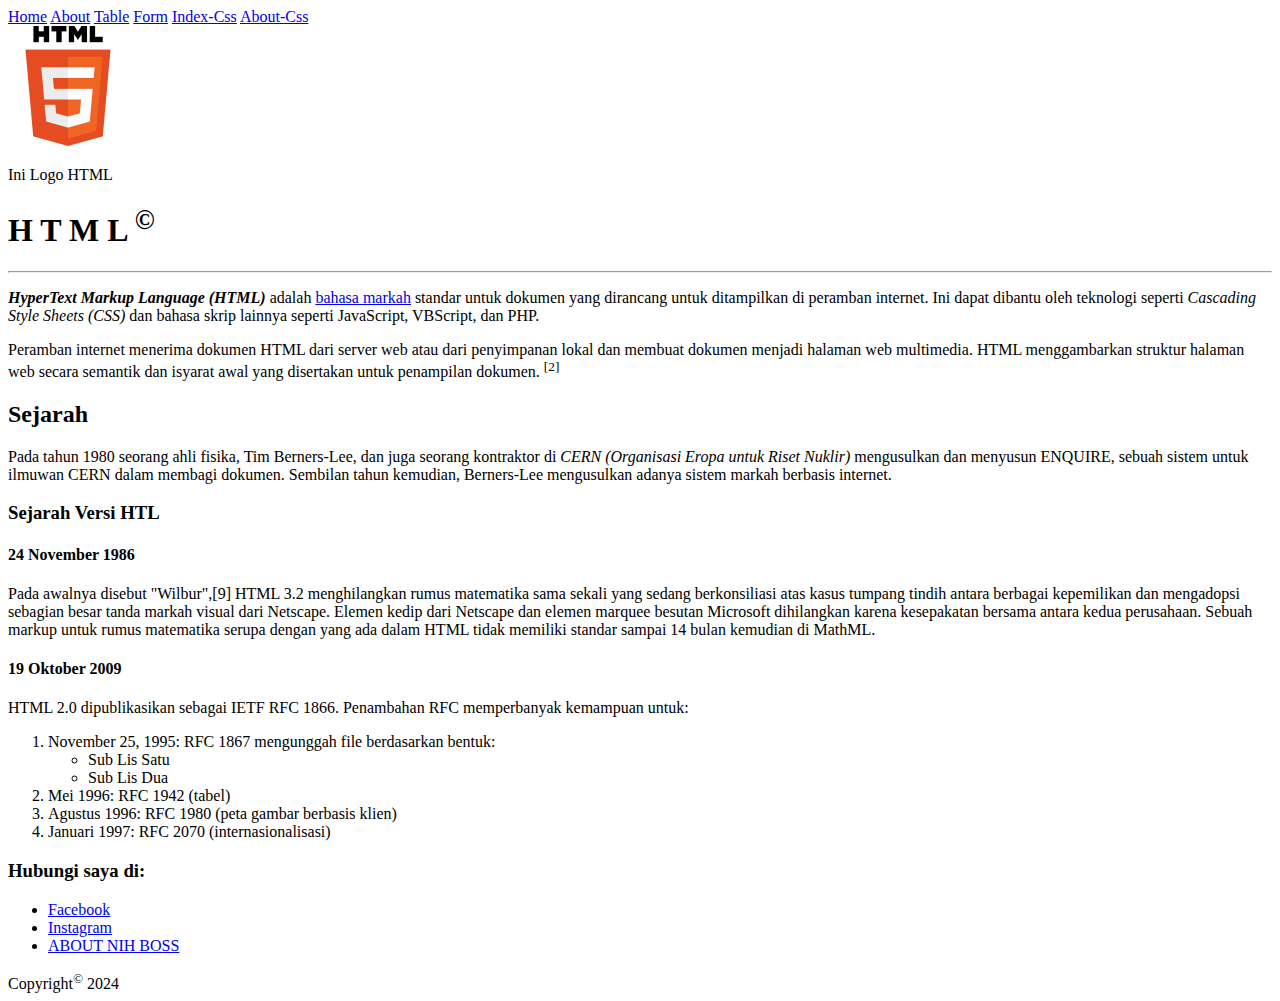
<file: index.html>
<!DOCTYPE html>
<html lang="en">
<head>
    <meta charset="UTF-8">
    <meta name="viewport" content="width=device-width, initial-scale=1.0">
    <title>Revo Belajar HTML</title>
</head>
<body>
    <!--Aku ingin belajar HTML, jadi aku buat semuanya di bawah ini-->
    <!-- Nav -->
     <nav>
        <a href="index.html">Home</a>
        <a href="about.html">About</a>
        <a href="table.html">Table</a>
        <a href="form.html">Form</a>
        <a href="index-css.html">Index-Css</a>
        <a href="about-css.html">About-Css</a>
     </nav>

    <!-- Ini bagian untuk memuat gambar -->
     <div>
        <img src="img/logo HTML.png"
        alt="Logo HTML">
        <p>Ini Logo HTML</p> 
     </div>

    <!-- Ini bagian akhir gambar -->
    <main>
        <section>
            <h1>H T M L <sup>&copy;</sup></h1>

            <hr>
            
            <p><b><i>HyperText Markup Language (HTML)</i></b> adalah <a href="https://id.wikipedia.org/wiki/Bahasa_markah">bahasa markah</a> standar untuk dokumen yang dirancang untuk ditampilkan di peramban internet. Ini dapat dibantu oleh teknologi seperti <i>Cascading Style Sheets (CSS)</i> dan bahasa skrip lainnya seperti JavaScript, VBScript, dan PHP.</p>
        
            </p>Peramban internet menerima dokumen HTML dari server web atau dari penyimpanan lokal dan membuat dokumen menjadi halaman web multimedia. HTML menggambarkan struktur halaman web secara semantik dan isyarat awal yang disertakan untuk penampilan dokumen. <sup>[2]</sup></p> 
        </section>
        
        <article>
            <h2>Sejarah</h2>
            <p>Pada tahun 1980 seorang ahli fisika, Tim Berners-Lee, dan juga seorang kontraktor di <i>CERN (Organisasi Eropa untuk Riset Nuklir)</i> mengusulkan dan menyusun ENQUIRE, sebuah sistem untuk ilmuwan CERN dalam membagi dokumen. Sembilan tahun kemudian, Berners-Lee mengusulkan adanya sistem markah berbasis internet.</p>
        
            <h3>Sejarah Versi HTL</h3>
            <h4>24 November 1986</h4>
            <p>Pada awalnya disebut "Wilbur",[9] HTML 3.2 menghilangkan rumus matematika sama sekali yang sedang berkonsiliasi atas kasus tumpang tindih antara berbagai kepemilikan dan mengadopsi sebagian besar tanda markah visual dari Netscape. Elemen kedip dari Netscape dan elemen marquee besutan Microsoft dihilangkan karena kesepakatan bersama antara kedua perusahaan. Sebuah markup untuk rumus matematika serupa dengan yang ada dalam HTML tidak memiliki standar sampai 14 bulan kemudian di MathML.</p>
        
            <h4>19 Oktober 2009</h4>
            <p>HTML 2.0 dipublikasikan sebagai IETF RFC 1866. Penambahan RFC memperbanyak kemampuan untuk:
                <ol>
                    <li>November 25, 1995: RFC 1867 mengunggah file berdasarkan bentuk:
                        <ul>
                            <li>Sub Lis Satu</li>
                            <li>Sub Lis Dua</li>
                        </ul>
                    </li>
                    <li>Mei 1996: RFC 1942 (tabel)</li>
                    <li>Agustus 1996: RFC 1980 (peta gambar berbasis klien)</li>
                    <li>Januari 1997: RFC 2070 (internasionalisasi)</li>
                </ol>
            </p>
        </article>
    
        <section>
            <h3>Hubungi saya di:</h3>
            <p>
                <ul>
                    <li><a href="http://facebook.com">Facebook</a></li>
                    <li><a href="http://instagram.com">Instagram</a></li>
                    <li><a href="about.html">ABOUT NIH BOSS</a></li>
                </ul>
            </p>
        </section>
        </main>
    
    <footer>
        Copyright<sup>&copy;</sup> 2024
    </footer>
</body>
</html>
</file>
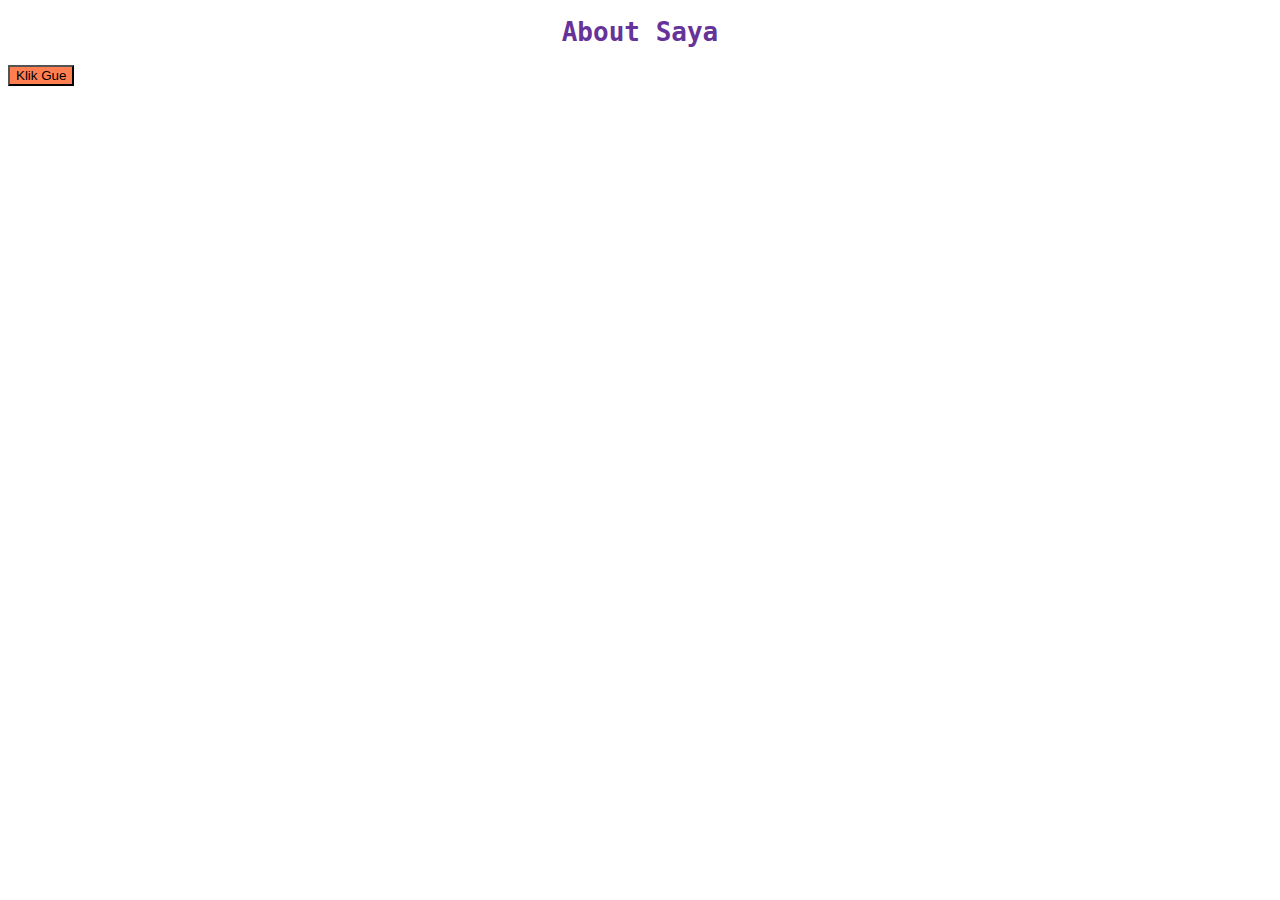
<file: about-css.html>
<!DOCTYPE html>
<html lang="en">
<head>
    <meta charset="UTF-8">
    <meta name="viewport" content="width=device-width, initial-scale=1.0">
    <title>About - CSS</title>

    <link rel="stylesheet" href="assets/app.css">
</head>
<body>
    <main>
        <h1>About Saya</h1>
        <button>Klik Gue</button>
    </main>
</body>
</html>
</file>
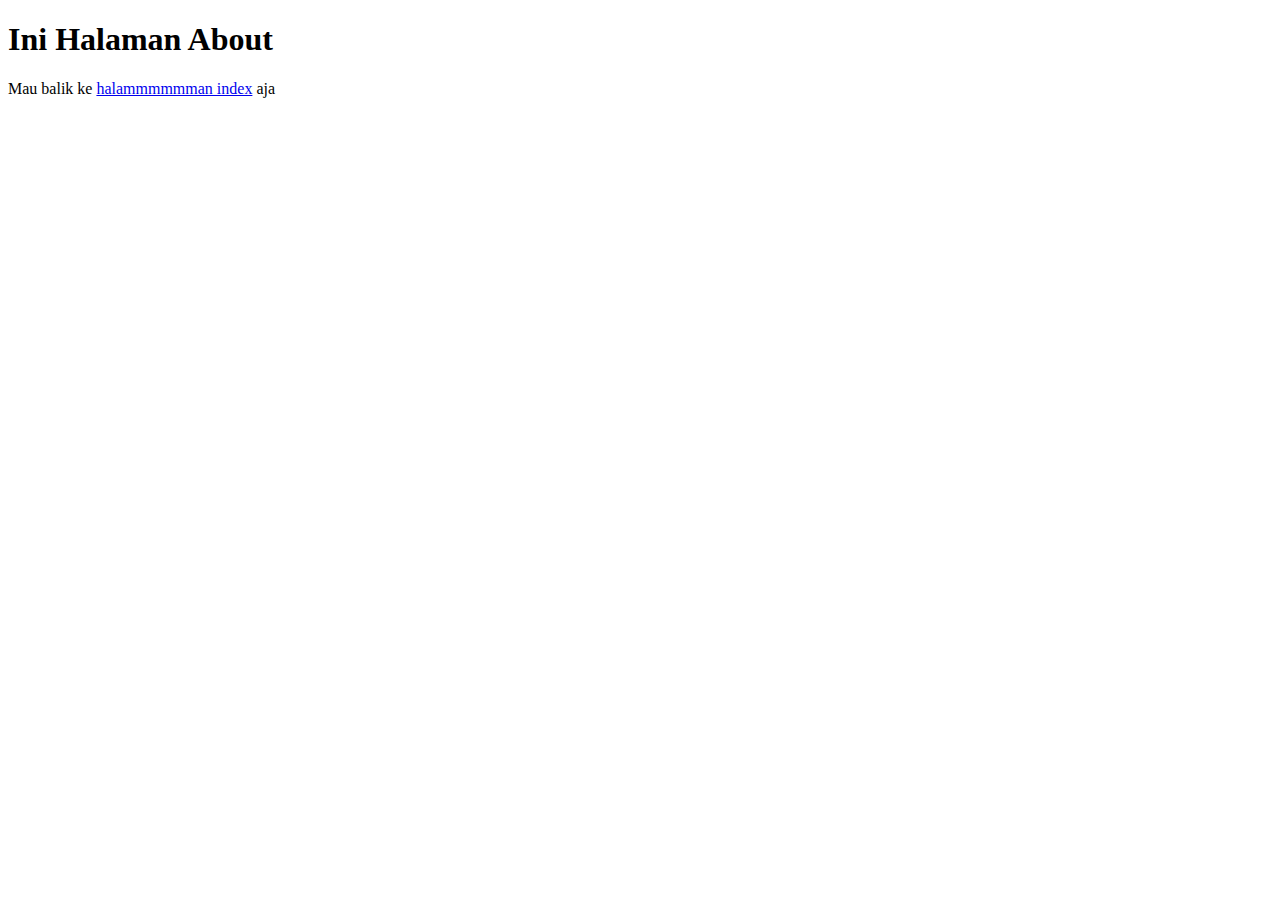
<file: about.html>
<!DOCTYPE html>
<html lang="en">
<head>
    <meta charset="UTF-8">
    <meta name="viewport" content="width=device-width, initial-scale=1.0">
    <title>About Page</title>
</head>
<body>
    <h1>Ini Halaman About</h1>
<p>Mau balik ke <a href="index.html">halammmmmman index</a> aja</p>
</body>
</html>
</file>
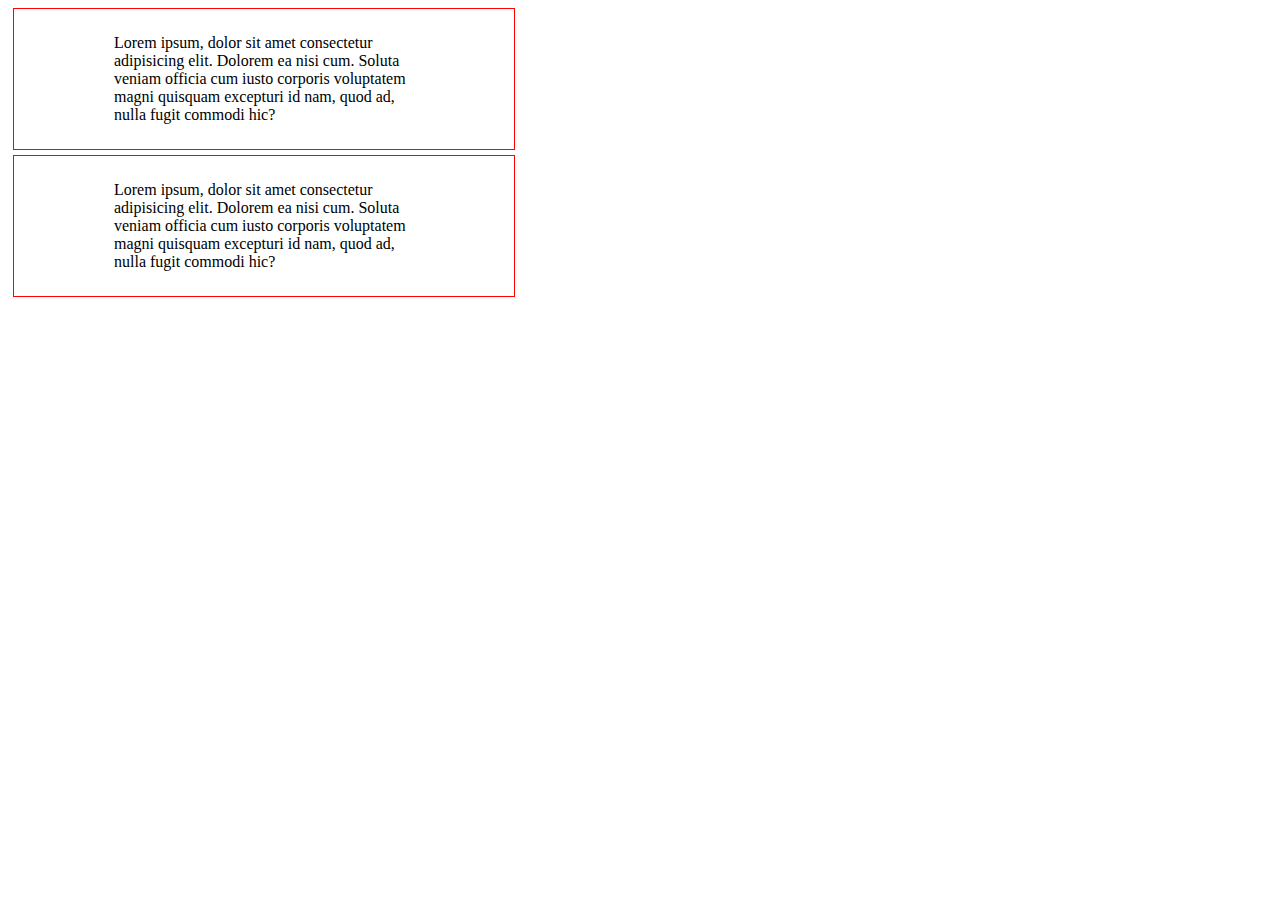
<file: box.html>
<!DOCTYPE html>
<html lang="en">
<head>
   <meta charset="UTF-8">
   <meta name="viewport" content="width=device-width, initial-scale=1.0">
   <title>Belajar Box Dalam Web</title>
   <link rel="stylesheet" href="assets/box.css">
</head>
<body>
   <div>
      Lorem ipsum, dolor sit amet consectetur adipisicing elit. Dolorem ea nisi cum. Soluta veniam officia cum iusto corporis voluptatem magni quisquam excepturi id nam, quod ad, nulla fugit commodi hic?
   </div>

   <div>
      Lorem ipsum, dolor sit amet consectetur adipisicing elit. Dolorem ea nisi cum. Soluta veniam officia cum iusto corporis voluptatem magni quisquam excepturi id nam, quod ad, nulla fugit commodi hic?
   </div>

</body>
</html>
</file>
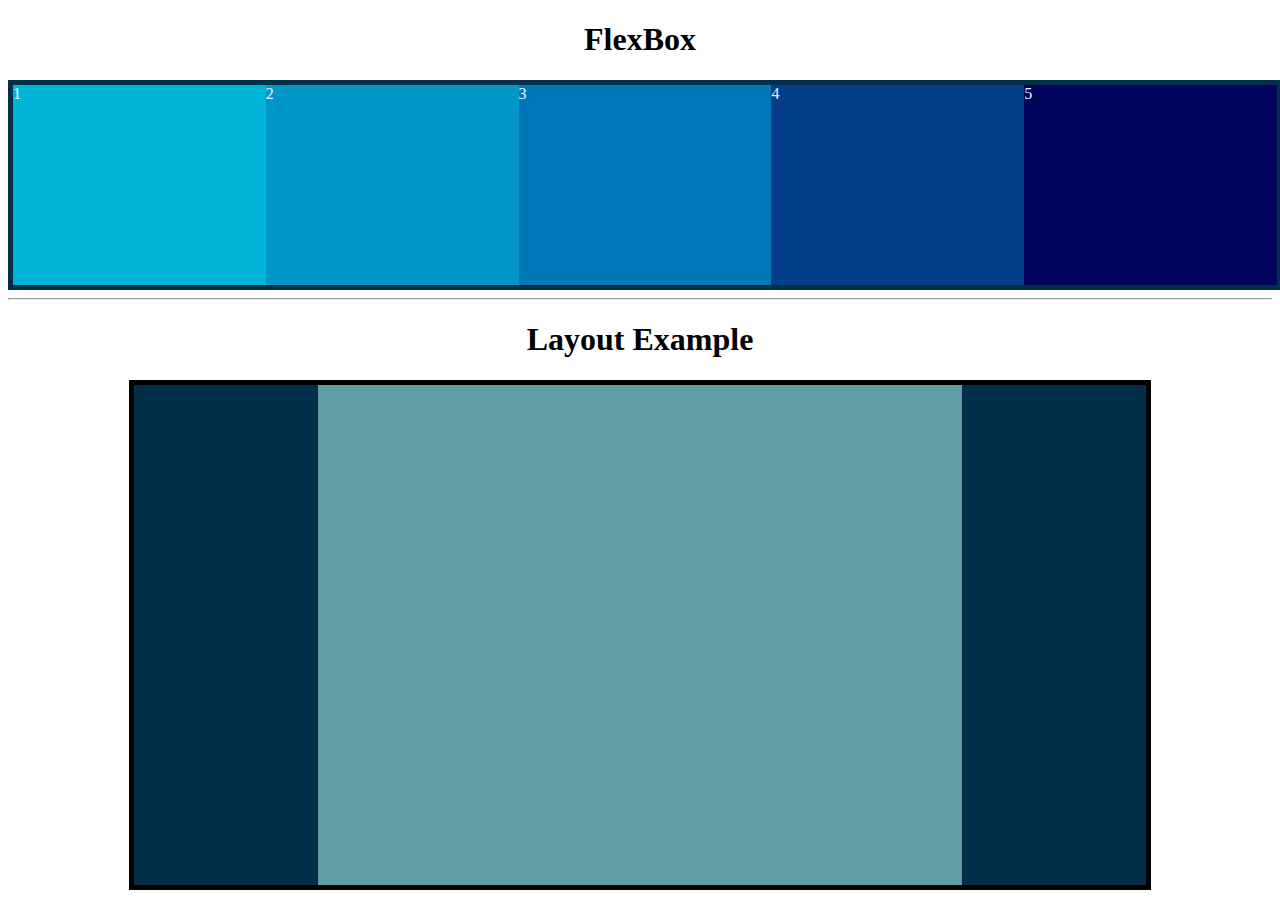
<file: flexbox.html>
<!DOCTYPE html>
<html lang="en">
<head>
   <meta charset="UTF-8">
   <meta name="viewport" content="width=device-width, initial-scale=1.0">
   <title>Belajar Flexboxxxxxx</title>
   <link rel="stylesheet" href="assets/flexbox.css">
</head>
<body>
   <h1>FlexBox</h1>
   <section id="container">
      <div style="background-color: #00b4d8;">1</div> 
      <div style="background-color: #0096c7;">2</div>
      <div style="background-color: #0077b6;">3</div>
      <div style="background-color: #023e8a;">4</div>
      <div style="background-color: #03045e;">5</div>
   </section>

   <hr>

   <h1>Layout Example</h1>
   <main>
      <section class="sidebar"></section>
      <section class="content"></section>
      <section class="sidebar"></section>
   </main>
</body>
</html>
</file>
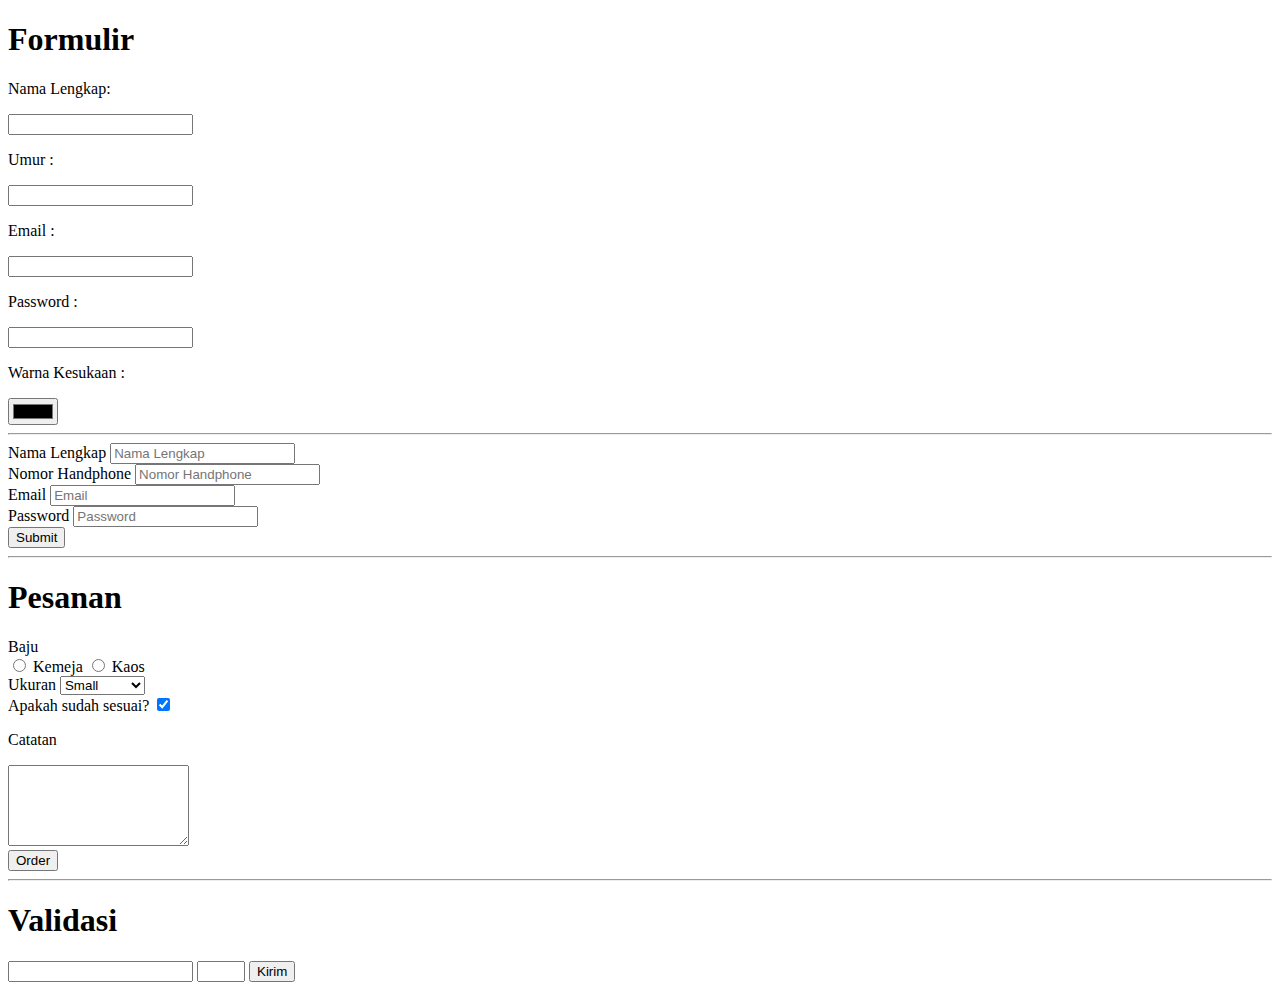
<file: form.html>
<!DOCTYPE html>
<html lang="en">
<head>
    <meta charset="UTF-8">
    <meta name="viewport" content="width=device-width, initial-scale=1.0">
    <title>Halaman Formulir</title>
</head>

<body>
    <main>
        <h1>Formulir</h1>
<!-- ini form yang salah -->
        <form action="#" method="post">
            <p>Nama Lengkap: </p><input type="text">
            <p>Umur :</p><input type="number">
            <p>Email :</p><input type="email">
            <p>Password :</p><input type="password">
            <p>Warna Kesukaan :</p><input type="color">
        </form>

        <hr>
<!-- ini form yang benar -->
        <form action="/daftar" method="get">
            <div>
                <label for="name">Nama Lengkap</label>
                <input type="text" placeholder="Nama Lengkap" id="name" name="name">
            </div>

            <div>
                <label for="phone">Nomor Handphone</label>
                <input type="number" placeholder="Nomor Handphone" id="phone" name="phone">
            </div>
            
            <div>
                <label for="email">Email</label>
                <input type="email" placeholder="Email" id="phone" name="email">
            </div>
            
            <div>
                <label for="password">Password</label>
                <input type="password" placeholder="Password" id="password" name="password">
            </div>
                        
            <button type="submit">Submit</button>
        </form>

        <hr>
        <!-- belajar radio button dan checkbox -->
         <h1>Pesanan</h1>
    
         <form action="/order">
            <label for="">Baju</label>
            <div>
                <input type="radio" name="Baju" id="" value="kemeja">
                <label for="">Kemeja</label>

                <input type="radio" name="Baju" id="" value="kaos">
                <label for="">Kaos</label> 
            </div>

            <div>
                <label for="ukuran">Ukuran</label>
                <select name="ukuran" id="">Ukuran
                    <option value="S">Small</option>
                    <option value="M">Medium</option>
                    <option value="L">Large</option>
                    <option value="XL">Xtra Large</option>
                </select>
            </div>

            <div>
                <label for="confirm">Apakah sudah sesuai?</label>
                <input type="checkbox" name="confirm" id="confirm" checked value="1">
            </div>           

            <div>
                <p>
                    <label for="notes">Catatan</label>
                </p>
                <textarea name="notes" id="notes" cols="20" rows="5"></textarea>
            </div>

            <button type="submit">Order</button>

         </form>

         <hr>
         <!-- ini belajar Validasi Inputan -->

         <h1>Validasi</h1>
         <form action="valid">
            <input type="text" name="catatan" minlength="3" maxlength="8"> 
            <input type="number" name="nomor" min="2" max="5">  
            <button type="submit">Kirim</button>   
         </form>
    </main>
</body>
</html>
</file>
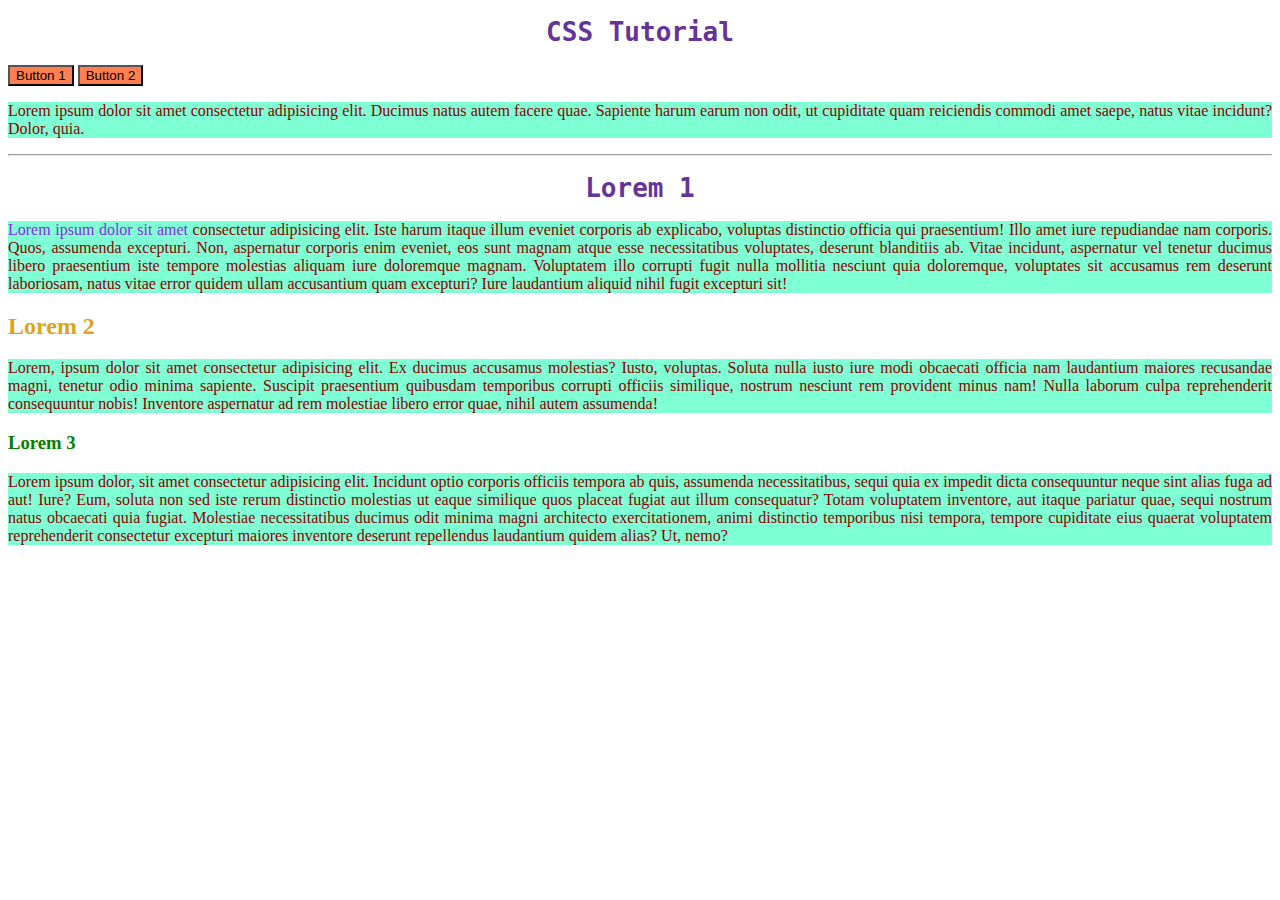
<file: index-css.html>
<!DOCTYPE html>
<html lang="en">
<head>
    <meta charset="UTF-8">
    <meta name="viewport" content="width=device-width, initial-scale=1.0">
    <title>CSS Tutorial</title>

    <!--Style element  -->
    <!-- <style>
        h1 {
            color: red;
            font-family: monospace;
        }
    </style> -->

    <!-- External stylesheet -->
     <link rel="stylesheet" href="assets/app.css">
</head>
<body>
    <!-- Inline style -->
     <!-- <h1 style="color: darkmagenta;">CSS Tutorial</h1>
     <button style="background-color: goldenrod; color: cornflowerblue;">Klik Saya</button> -->

     <!--Style element  -->
     <!-- <h1>CSS Tutorial</h1>
     <h1>CSS Tutorial</h1>
     <h1>CSS Tutorial</h1>
     <h1>CSS Tutorial</h1>
     <h1>CSS Tutorial</h1> -->

    <!-- External stylesheet -->
     <!-- <h1>CSS Tutorial</h1>
     <h1>CSS Tutorial</h1>
     <h1>CSS Tutorial</h1> -->

     <h1>CSS Tutorial</h1>

     <button>Button 1</button>
     <button>Button 2</button>

     <p>Lorem ipsum dolor sit amet consectetur adipisicing elit. Ducimus natus autem facere quae. Sapiente harum earum non odit, ut cupiditate quam reiciendis commodi amet saepe, natus vitae incidunt? Dolor, quia.</p>

     <hr>

     <h1>Lorem 1</h1>
     <p>
        <a href="#">Lorem ipsum dolor sit amet</a> consectetur adipisicing elit. Iste harum itaque illum eveniet corporis ab explicabo, voluptas distinctio officia qui praesentium! Illo amet iure repudiandae nam corporis. Quos, assumenda excepturi.
        Non, aspernatur corporis enim eveniet, eos sunt magnam atque esse necessitatibus voluptates, deserunt blanditiis ab. Vitae incidunt, aspernatur vel tenetur ducimus libero praesentium iste tempore molestias aliquam iure doloremque magnam.
        Voluptatem illo corrupti fugit nulla mollitia nesciunt quia doloremque, voluptates sit accusamus rem deserunt laboriosam, natus vitae error quidem ullam accusantium quam excepturi? Iure laudantium aliquid nihil fugit excepturi sit!
     </p>

     <h2>Lorem 2</h2>
     <p>
        Lorem, ipsum dolor sit amet consectetur adipisicing elit. Ex ducimus accusamus molestias? Iusto, voluptas. Soluta nulla iusto iure modi obcaecati officia nam laudantium maiores recusandae magni, tenetur odio minima sapiente.
        Suscipit praesentium quibusdam temporibus corrupti officiis similique, nostrum nesciunt rem provident minus nam! Nulla laborum culpa reprehenderit consequuntur nobis! Inventore aspernatur ad rem molestiae libero error quae, nihil autem assumenda!
     </p>

     <h3>Lorem 3</h3>
     <p>
        Lorem ipsum dolor, sit amet consectetur adipisicing elit. Incidunt optio corporis officiis tempora ab quis, assumenda necessitatibus, sequi quia ex impedit dicta consequuntur neque sint alias fuga ad aut! Iure?
        Eum, soluta non sed iste rerum distinctio molestias ut eaque similique quos placeat fugiat aut illum consequatur? Totam voluptatem inventore, aut itaque pariatur quae, sequi nostrum natus obcaecati quia fugiat.
        Molestiae necessitatibus ducimus odit minima magni architecto exercitationem, animi distinctio temporibus nisi tempora, tempore cupiditate eius quaerat voluptatem reprehenderit consectetur excepturi maiores inventore deserunt repellendus laudantium quidem alias? Ut, nemo?
     </p>
</body>
</html>
</file>
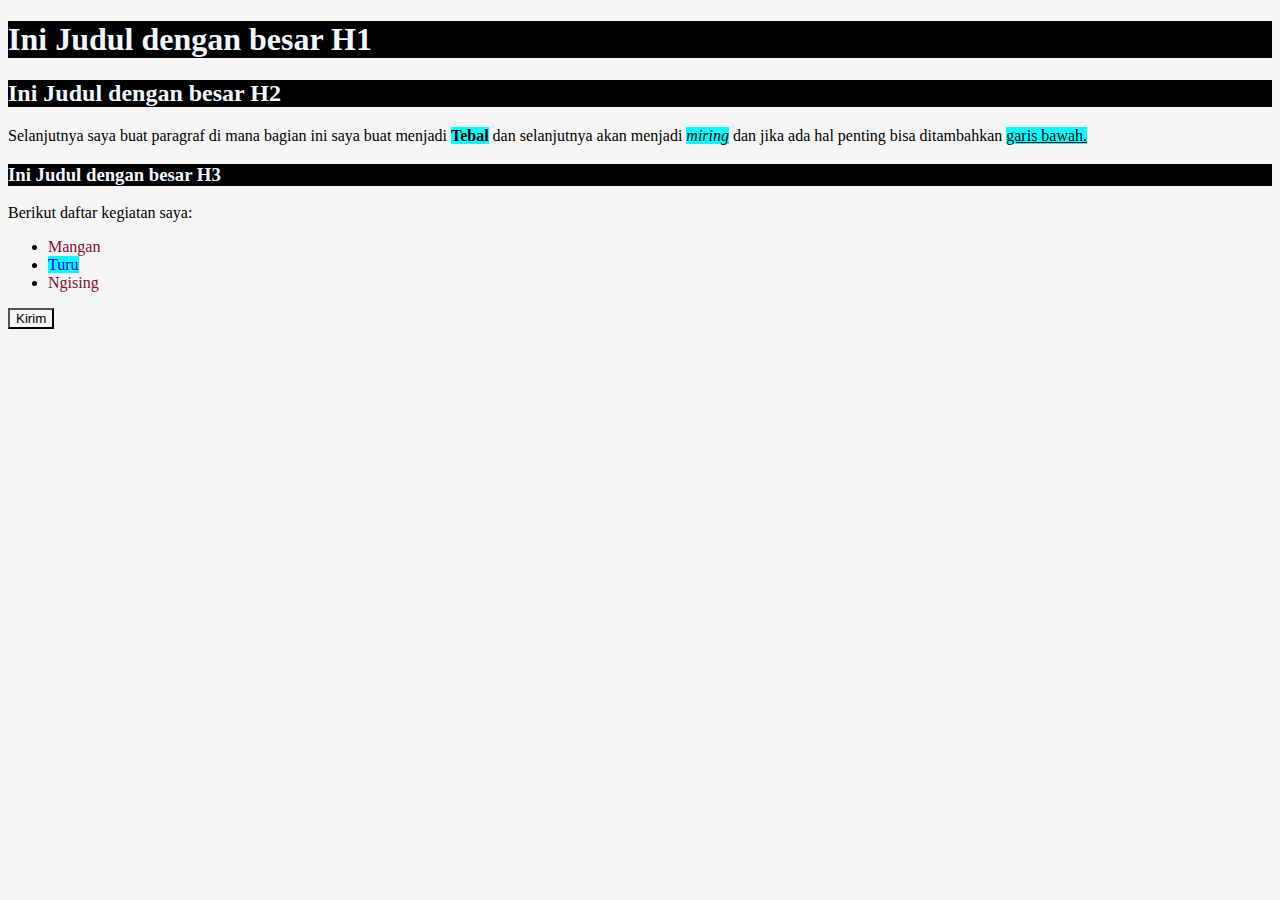
<file: index-css2.html>
<!DOCTYPE html>
<html lang="en">
<head>
    <meta charset="UTF-8">
    <meta name="viewport" content="width=device-width, initial-scale=1.0">
    <title>CSS Selector</title>
    <link rel="stylesheet" href="assets/app2.css">
</head>
<body>
    <main>
        <h1>Ini Judul dengan besar H1</h1>

        <h2>Ini Judul dengan besar H2</h2>
        <p>
            Selanjutnya saya buat paragraf di mana bagian ini saya buat menjadi <b class="penting">Tebal</b> dan selanjutnya akan menjadi <i class="penting">miring</i> dan jika ada hal penting bisa ditambahkan <u class="penting">garis bawah.</u>
        </p>

        <h3>Ini Judul dengan besar H3</h3>
        <p>
            Berikut daftar kegiatan saya:
        </p>
        <ul>
            <li><span>Mangan</span></li>
            <li><span id="kegiatan2" class="penting">Turu</span></li>
            <li><span>Ngising</span></li>
        </ul>

        <button>Kirim</button>
    </main>
</body>
</html>
</file>
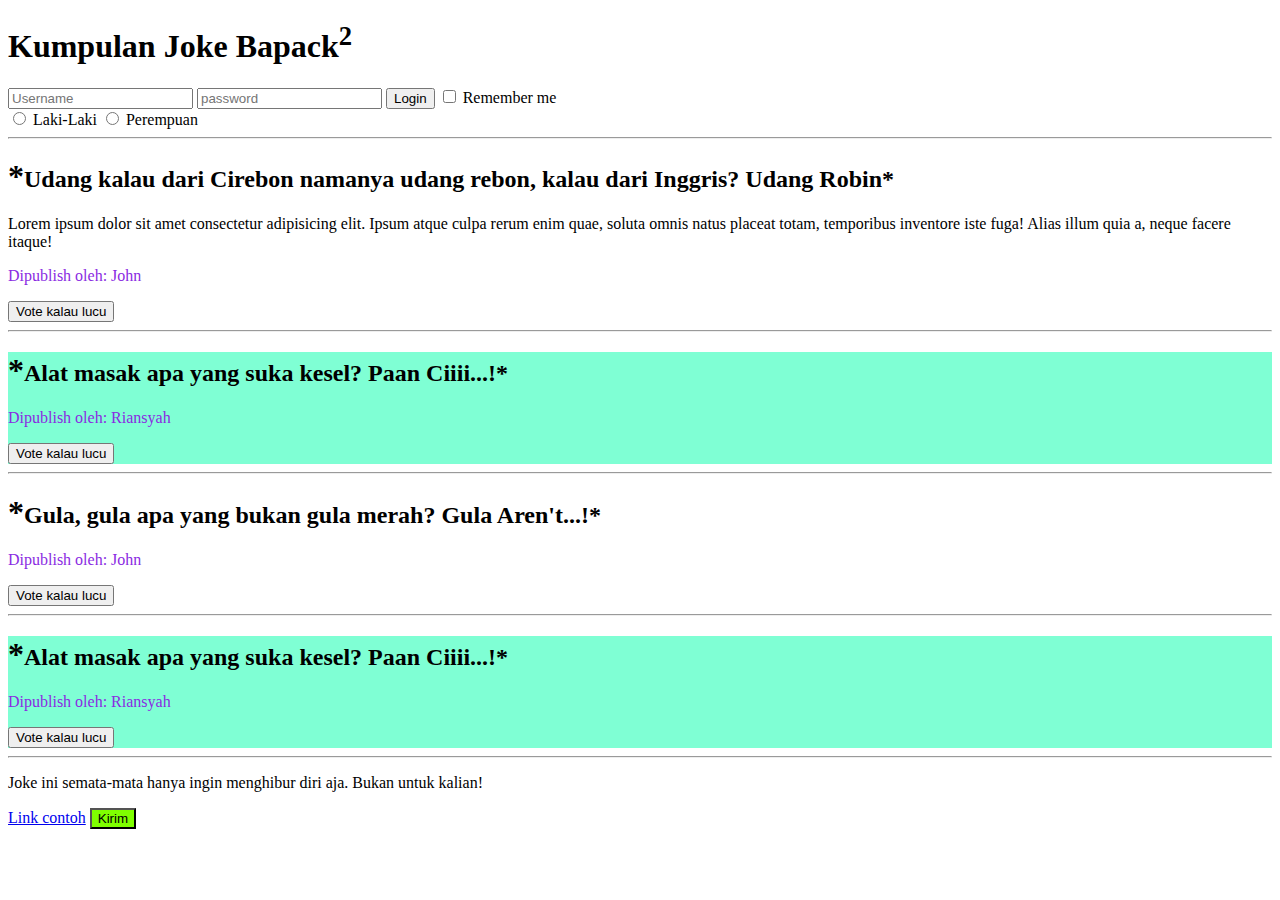
<file: joke.html>
<!DOCTYPE html>
<html lang="en">
<head>
    <meta charset="UTF-8">
    <meta name="viewport" content="width=device-width, initial-scale=1.0">
    <title>Joke Page</title>
    <style>
        
        .jokes > p {
            color: blueviolet;
        }

        .jokes > p:hover {
            cursor: pointer;
            text-decoration: underline;
        }
        
        a + button {
            background-color: chartreuse;
        }

        section button:hover {
            background-color: red;
        }

        button:hover {
            background-color: purple;
        }

        input[type="text"] {
            color: chocolate;
        }

        section:nth-of-type(2n) {
            background-color: aquamarine;
        }

        input[type="radio"]:checked + label {
            color: blueviolet;
        }

        section h2::first-letter {
            font-size: xx-large;
        }

        section h2::after {
            content: '*';
        }

        section h2::before {
            content: '*';
        }

    </style>
</head>
<body>
    <main>
        
            <h1>Kumpulan Joke Bapack<sup>2</sup></h1>
            <input type="text" placeholder="Username"> 
            <input type="password" placeholder="password"> <button>Login</button>

            <input type="checkbox">
            <label for="">Remember me</label>

            <div>
                <input type="radio" name="jenis kelamin" id="">
                <label for="jenis kelamin">Laki-Laki</label>

                <input type="radio" name="jenis kelamin" id="">
                <label for="jenis kelamin">Perempuan</label>
            </div>
        
        <hr>
        <section class="jokes">
            <h2>Udang kalau dari Cirebon namanya udang rebon, kalau dari Inggris? Udang Robin</h2>
            <div>
                <p>Lorem ipsum dolor sit amet consectetur adipisicing elit. Ipsum atque culpa rerum enim quae, soluta omnis natus placeat totam, temporibus inventore iste fuga! Alias illum quia a, neque facere itaque!</p>
            </div>
            <p>Dipublish oleh: John</p>
            <button>Vote kalau lucu </button>
        </section>
        <hr>
        <section class="jokes">
            <h2>Alat masak apa yang suka kesel? Paan Ciiii...!</h2>
            <p>Dipublish oleh: Riansyah</p>
            <button>Vote kalau lucu </button>
        </section>

        <hr>

        <section class="jokes">
            <h2>Gula, gula apa yang bukan gula merah? Gula Aren't...!</h2>
            <p>Dipublish oleh: John</p>
            <button>Vote kalau lucu </button>
        </section>

        <hr>

        <section class="jokes">
            <h2>Alat masak apa yang suka kesel? Paan Ciiii...!</h2>
            <p>Dipublish oleh: Riansyah</p>
            <button>Vote kalau lucu </button>
        </section>

        <hr>

        <p>Joke ini semata-mata hanya ingin menghibur diri aja. Bukan untuk kalian!</p>
        <a href="#">Link contoh</a>
        <button onclick="window.location.href='index.html'">Kirim</button>
    </main>
</body>
</html>
</file>
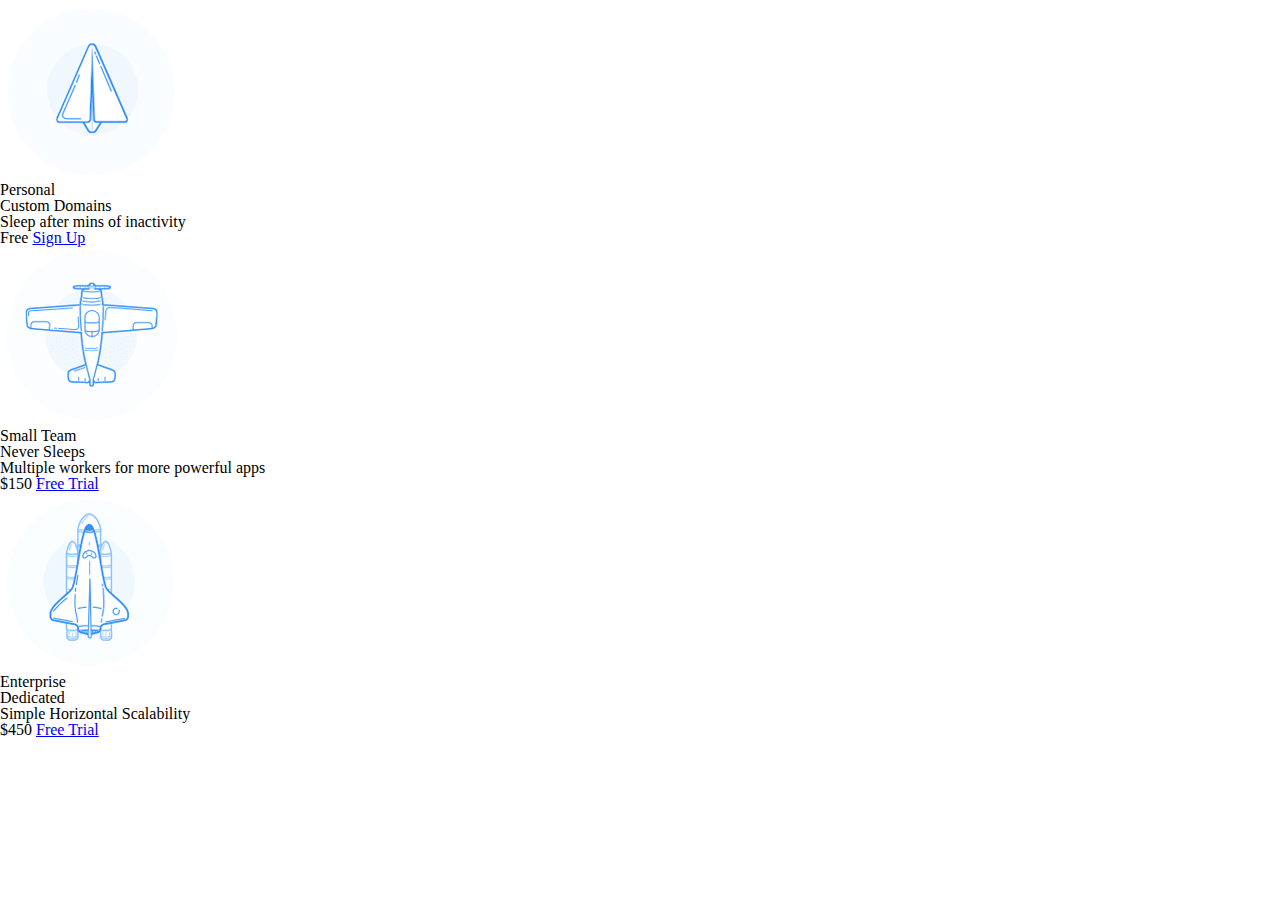
<file: pricetable2.html>
<!DOCTYPE html>
<html lang="en">
<head>
   <meta charset="UTF-8">
   <meta name="viewport" content="width=device-width, initial-scale=1.0">
   <title>Price Tiers</title>
   <!-- <link rel="preconnect" href="https://fonts.googleapis.com" />
		<link rel="preconnect" href="https://fonts.gstatic.com" crossorigin /> -->
      <link
			href="https://fonts.googleapis.com/css2?family=Orbitron&display=swap"
			rel="stylesheet"
		/>
		<link rel="stylesheet" href="assets/pricetable2.css" />
</head>
<body>
   <div class="panel pricing table">
      
      <div class="pricing-plan">
         <img src="icon/paper-plane.png" alt="" class="pricing-img">
         <h2 class="pricing-header">Personal</h2>
         <ul class="pricing-features">
            <li class="pricing-features-item">Custom Domains</li>
            <li class="pricing-features-item">Sleep after mins of inactivity</li>
         </ul>
         <span class="pricing-price">Free</span>
         <a href="#/" class="pricing-button">Sign Up</a>
      </div>

      <div class="pricing-plan">
         <img src="icon/plane.png" alt="" class="pricing-img">
         <h2 class="pricing-header">Small Team</h2>
         <ul class="pricing-features">
            <li class="pricing-features-item">Never Sleeps</li>
            <li class="pricing-features-item">Multiple workers for more powerful apps</li>
         </ul>
         <span class="pricing-price">$150</span>
         <a href="#/" class="pricing-button">Free Trial</a>
      </div>

      <div class="pricing-plan">
         <img src="icon/space-ship.png" alt="" class="pricing-img">
         <h2 class="pricing-header">Enterprise</h2>
         <ul class="pricing-features">
            <li class="pricing-features-item">Dedicated</li>
            <li class="pricing-features-item">Simple Horizontal Scalability</li>
         </ul>
         <span class="pricing-price">$450</span>
         <a href="#/" class="pricing-button">Free Trial</a>
      </div>


   </div>
</body>
</html>
</file>
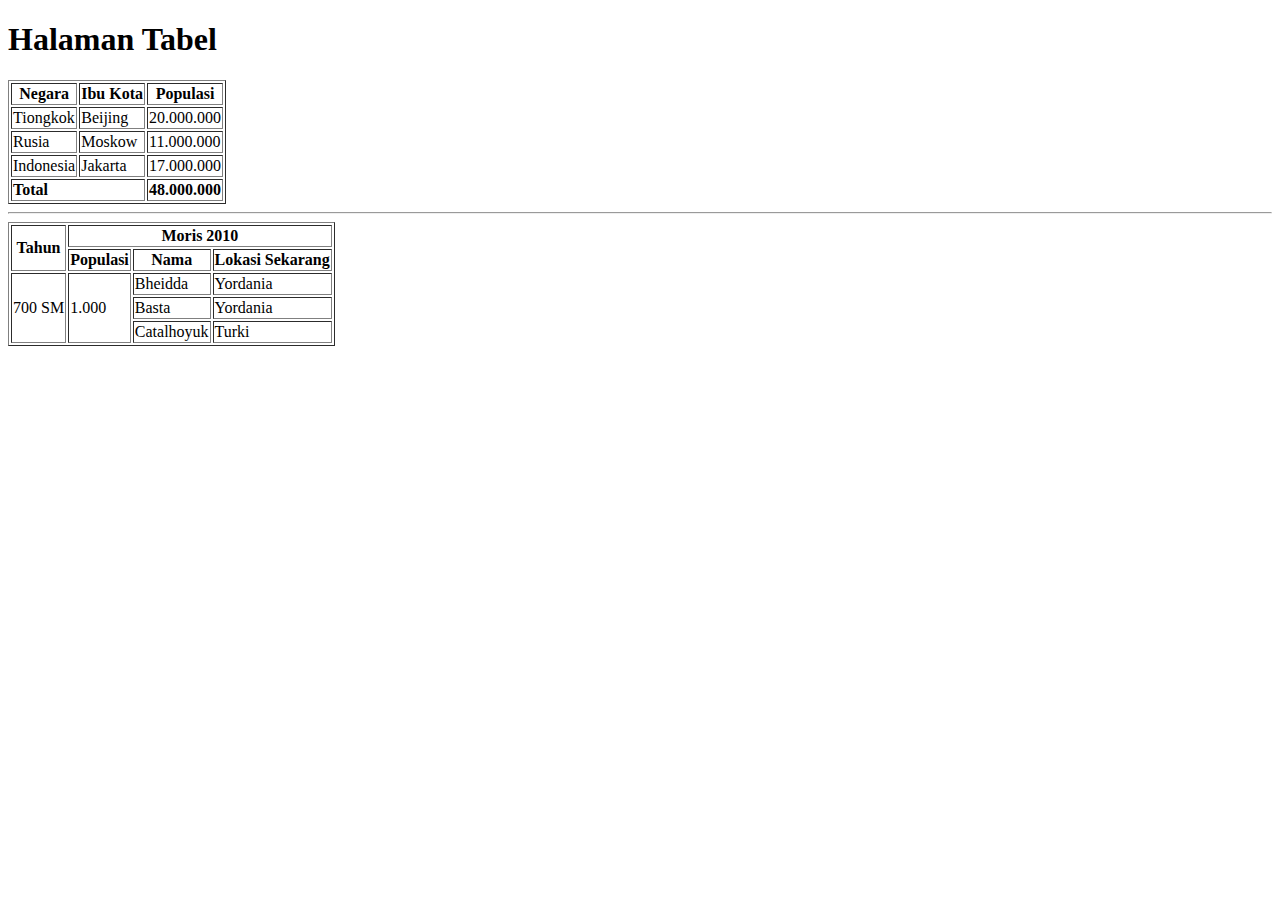
<file: table.html>
<!DOCTYPE html>
<html lang="en">
<head>
    <meta charset="UTF-8">
    <meta name="viewport" content="width=device-width, initial-scale=1.0">
    <title>Table Page</title>
</head>
<body>
    <h1>Halaman Tabel</h1>

    <table border="1">
        <thead>
            <tr>
                <th>Negara</th>
                <th>Ibu Kota</th>
                <th>Populasi</th>
            </tr>
        </thead>
        
        <tbody>
            <tr>
                <td>Tiongkok</td>
                <td>Beijing</td>
                <td>20.000.000</td>
            </tr>
                
            <tr>
                <td>Rusia</td>
                <td>Moskow</td>
                <td>11.000.000</td>
            </tr>

            <tr>
                <td>Indonesia</td>
                <td>Jakarta</td>
                <td>17.000.000</td>
            </tr>
        </tbody>

        <tfoot>
            <tr>
                <td colspan="2"><b>Total</b></td>
                <td><b>48.000.000</b></td>
            </tr>
        </tfoot>
    </table>

    <hr>

    <table border="1">
        <thead>
            <tr>
                <th rowspan="2">Tahun</th>
                <th colspan="3">Moris 2010</th>
            </tr>

            <tr>
                <th>Populasi</th>
                <th>Nama</th>
                <th>Lokasi Sekarang</th>
            </tr>
        </thead>

        <tbody>
            <tr>
                <td rowspan="3">700 SM</td>
                <td rowspan="3">1.000</td>
                <td>Bheidda</td>
                <td>Yordania</td>
            </tr>

            <tr>
                <td>Basta</td>
                <td>Yordania</td>
            </tr>

            <tr>
                <td>Catalhoyuk</td>
                <td>Turki</td>
            </tr>
        </tbody>
    </table>
</body>
</html>
</file>
<file: assets/app.css>
h1 {
    color: rebeccapurple;
    text-align: center;
    font-weight: bolder;
    font-family: monospace;
    text-decoration: none;
    font-size: 200%;
}

h2 {
    color: goldenrod;
    text-align: start;
}

h3 {
    color: green;
    text-align: start;
}

button {
    background-color: coral;
    color: black;
}

p {
    background-color: aquamarine;
    color: darkred;
    text-align: justify;
    letter-spacing: normal;
    text-decoration: none;
}

a {
    text-decoration: none;
    color: blueviolet;
}
</file>
<file: assets/box.css>
div {
   width: 300px;
   border: 1px solid red;
   margin: 5px;
   padding: 25px 100px 25px;
}
</file>
<file: assets/flexbox.css>
h1 {
   text-align: center;
}

#container {
   background-color: #003049;
   width: 100%;
   /* height: 500px; */
   margin: 0 auto;
   border: 5px solid #003049;
   display:flex ;
   flex-direction: row;
   justify-content: center;
   align-items: center;
   /* flex-wrap: wrap; */
   align-content: space-around;
}

#container div {
   width: 200px;
   height: 200px;
   color: aliceblue;
   flex-basis: 500px;
}

/* div:nth-of-type(1) {
   flex-shrink: 2;
}
div:nth-of-type(5) {
   flex-shrink: 2;
} */
div:nth-of-type(1) {
   flex-grow: 1;
}
div:nth-of-type(5) {
   flex-grow: 1;
}

main {
   width: 80%;
   margin: 0 auto;
   border: 5px solid black;
   height: 500px;
   display: flex;
}

main .sidebar {
   background-color: #003049;
   flex: 1 2 300px;
}
main .content {
   background-color: cadetblue;
   flex: 2 1 800px;
}
</file>
<file: assets/app2.css>
* {
    background-color: whitesmoke;
}

/* h1 {
    color: aliceblue;
}

h2 {
    color: aliceblue;
}

h3 {
    color: aliceblue;
} */

h1,h2,h3 {
    color: aliceblue;
    background-color: black;
}

span {
    color: rgb(122, 16, 51);
}

#kegiatan2 {
    color: blue;
}

.penting {
    background-color: aqua;
}
</file>
<file: assets/pricetable2.css>
/* http://meyerweb.com/eric/tools/css/reset/ 
   v2.0 | 20110126
   License: none (public domain)
*/

html, body, div, span, applet, object, iframe,
h1, h2, h3, h4, h5, h6, p, blockquote, pre,
a, abbr, acronym, address, big, cite, code,
del, dfn, em, img, ins, kbd, q, s, samp,
small, strike, strong, sub, sup, tt, var,
b, u, i, center,
dl, dt, dd, ol, ul, li,
fieldset, form, label, legend,
table, caption, tbody, tfoot, thead, tr, th, td,
article, aside, canvas, details, embed, 
figure, figcaption, footer, header, hgroup, 
menu, nav, output, ruby, section, summary,
time, mark, audio, video {
	margin: 0;
	padding: 0;
	border: 0;
	font-size: 100%;
	font: inherit;
	vertical-align: baseline;
}
/* HTML5 display-role reset for older browsers */
article, aside, details, figcaption, figure, 
footer, header, hgroup, menu, nav, section {
	display: block;
}
body {
	line-height: 1;
}
ol, ul {
	list-style: none;
}
blockquote, q {
	quotes: none;
}
blockquote:before, blockquote:after,
q:before, q:after {
	content: '';
	content: none;
}
table {
	border-collapse: collapse;
	border-spacing: 0;
}
</file>
